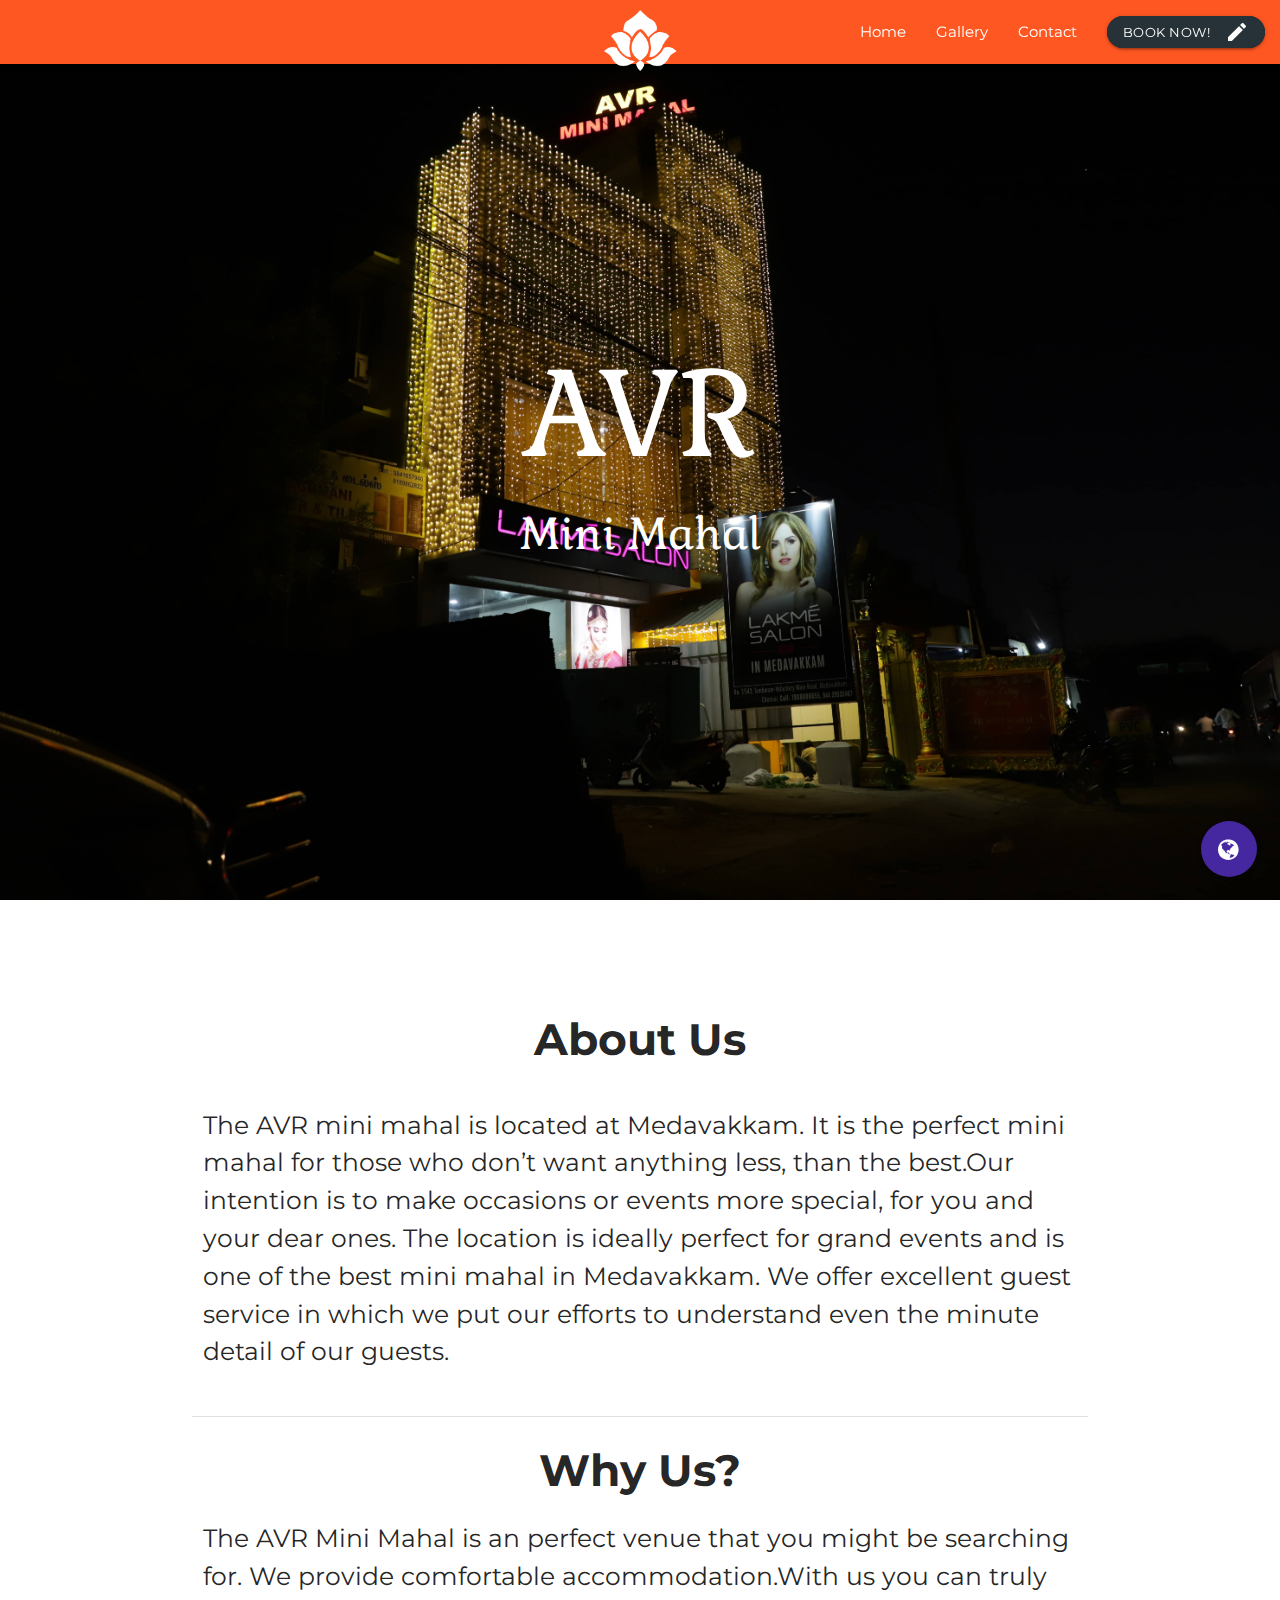
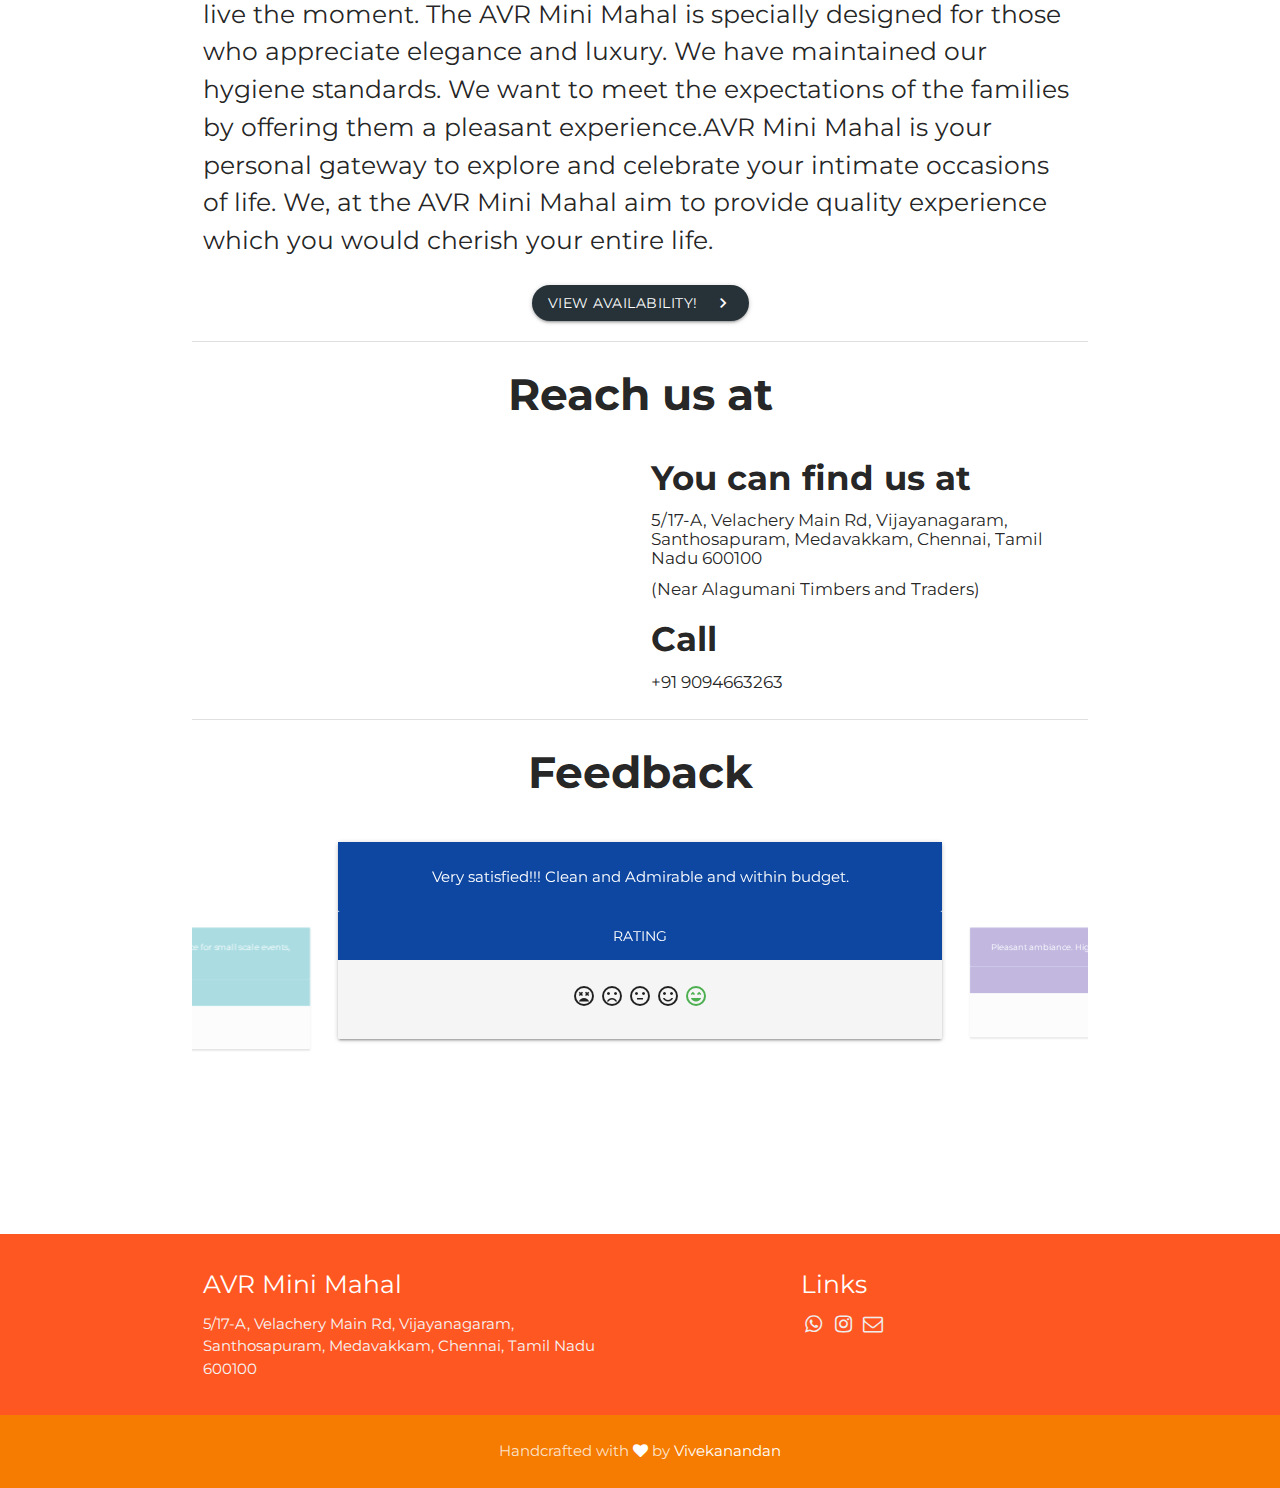
<file: index.html>
<!DOCTYPE html>
<html lang="en">
<head>
    <meta charset="UTF-8">
    <meta name="viewport" content="width=device-width, initial-scale=1.0">
    <meta name="google-site-verification" content="VjnyL1RDJEcqI-gEBnZVkd-YB5LRnmHSJYC87wf5PGc" />
    <link href="https://fonts.googleapis.com/icon?family=Material+Icons" rel="stylesheet">
    <link rel = "stylesheet" href = "https://cdnjs.cloudflare.com/ajax/libs/font-awesome/4.7.0/css/font-awesome.min.css">
    <link type="text/css" rel="stylesheet" href="materialize/css/materialize.min.css"  media="screen,projection"/>
    <link type="text/css" rel="stylesheet" href="index.css">
    <link href="https://fonts.googleapis.com/css2?family=Montserrat:wght@500&family=Gabriela&display=swap" rel="stylesheet">
    <title>Home</title>
</head>
<body>

    <!--NAVBAR AND LANDING PAGE-->
    <div class="navbar-fixed">
        <nav class="deep-orange">
            <div class="nav-wrapper">
                <div class="center">
                    <a href="#" class="brand-logo center"><img
                    src="images/AVR_png_transparent_background-01-01-01.png"
                    alt="Logo" style="width: 9vh; height: 9vh;"></a>
                </div>
                <a href="#" data-target="mobile-demo" class="sidenav-trigger"><i class="material-icons">menu</i></a>
                <ul id="nav-mobile" class="right hide-on-med-and-down">
                    <li><a href="#">Home</a></li>
                    <li><a href="gallery.html">Gallery</a></li>
                    <li><a href="#contact">Contact</a></li>
                    <li><a href="service.html" class="btn btn-small blue-grey darken-4 white-text pulse">Book Now!<i class="material-icons right">create</i></a></li>
                </ul>
            </div>
        </nav>
    </div>
    
    <ul class="sidenav" id="mobile-demo">
        <li><a href="#">Home</a></li>
        <li><a href="gallery.html">Gallery</a></li>
        <li><a href="service.html" class="btn btn-small blue-grey darken-4 white-text pulse">Book Now!<i class="material-icons right white-text">create</i></a></li>
    </ul>

    <div class="section" id="landing">
        <div class="center">
            <h1 style="margin-top: 30vh;font-family: 'Gabriela',serif;font-size: 120px;" class="white-text">AVR</h1>
            <h3 style="font-family: 'Gabriela',serif;" class="white-text">Mini Mahal</h3>
        </div>
    </div>
    <br>

    <!-- FLOATING SOCIAL MEDIA ICONS -->
    <div class="fixed-action-btn">
        <a class="btn-floating btn-large deep-purple darken-3">
            <i class="fa fa-globe"></i>
        </a>
        <ul>
            <li><a class="btn-floating red darken-3" href="mailto: avrminimahal@gmail.com"><i class="fa fa-envelope" aria-hidden="true"></i></a></li>
            <li><a class="btn-floating pink darken-2" href="https://www.instagram.com/avr_mini_mahal/"><i class="fa fa-instagram" aria-hidden="true"></i></a></li>
            <li><a class="btn-floating green accent-3" href="https://wa.me/919094663263"><i class="fa fa-whatsapp" aria-hidden="true"></i></a></li>
        </ul>
    </div>

    <!-- ABOUT US  -->
    <div class="container">
        <div class="row">
            <div class="col s12">
                <h3 class="center"><b>About Us</b></h3>
            </div>
            <div class="col s12">
                <p class="flow-text">
                    The AVR mini mahal is located at Medavakkam. It is the
                    perfect mini mahal for those who don’t want anything less,
                    than the best.Our intention is to make occasions or events
                    more special, for you and your dear ones. The location is
                    ideally perfect for grand events and is one of the best mini
                    mahal in Medavakkam. We offer excellent guest service in
                    which we put our efforts to understand even the minute
                    detail of our guests.
                </p>
            </div>
        </div>
        <div class="divider"></div>
    </div>

    <!-- WHY US -->
    <div class="container">
        <div class="row">
            <div class="col s12">
                <h3 class="center"><b>Why Us?</b></h3>
                <p class="flow-text">
                    The AVR Mini Mahal is an perfect venue that you might be
                    searching for. We provide comfortable accommodation.With us
                    you can truly live the moment. The AVR Mini Mahal is
                    specially designed  for those who appreciate elegance and
                    luxury. We have maintained our hygiene standards. We want to
                    meet the expectations of the families by offering them a
                    pleasant experience.AVR Mini Mahal is your personal gateway
                    to explore and celebrate your intimate occasions of
                    life. We, at the AVR Mini Mahal aim to provide quality
                    experience which you would cherish your entire life.
                </p>
                <div class="center">
                    <a href="service.html" class="btn blue-grey darken-4 white-text">View Availability!<i class="material-icons right">chevron_right</i></a>
                </div>
            </div>
        </div>
        <div class="divider"></div>
    </div>

    <!-- MAP AND CONTACT DETAILS -->
    <div class="container scrollspy" id="contact">
        <h3 class="center"><b>Reach us at</b></h3>
        <div class="row">
            <div class="col s12 m6 l6">
                <iframe
                src="https://www.google.com/maps/embed?pb=!1m18!1m12!1m3!1d885.1044102613566!2d80.17956089020416!3d12.918648153924618!2m3!1f0!2f0!3f0!3m2!1i1024!2i768!4f13.1!3m3!1m2!1s0x3a525fc6760a3ecb%3A0xdb7164e887a8781f!2sAVR%20MINI%20MAHAL!5e0!3m2!1sen!2sin!4v1594551391086!5m2!1sen!2sin"
                width="275" height="200" frameborder="0" style="border:0;"
                allowfullscreen="" aria-hidden="false" tabindex="0"></iframe>
            </div>
            <div class="col s12 m6 l6">
                <h4><b>You can find us at</b></h4>
                <h6>5/17-A, Velachery Main Rd, Vijayanagaram, Santhosapuram, Medavakkam, Chennai, Tamil Nadu 600100</h6>
                <h6>(Near Alagumani Timbers and Traders)</h6>
                <h4><b>Call</b></h4>
                <h6>+91 9094663263</h6>
            </div>
        </div>
        <div class="divider"></div>
    </div>

    <!-- USER FEEDBACK -->
    <div class="container">
        <div class="row">
            <div class="s12">
                <h3 class="center"><b>Feedback</b></h3>
            </div>
        </div>
        <div class="carousel carousel-slider">
            <div class="carousel-item" href="#one!">
                <div class="container">
                    <div class="row">
                        <div class="col s12">
                            <div class="card">
                                <div class="card-content blue darken-4 white-text center">
                                    <p>Very satisfied!!! Clean and Admirable and within budget.</p>
                                </div>
                                <div class="card-tabs">
                                    <ul class="tabs tabs-fixed-width blue darken-4">
                                        <li class="tab"><a class="active white-text" href="#rating1">Rating</a></li>
                                    </ul>
                                </div>
                                <div class="card-content grey lighten-4">
                                    <div id="rating1">
                                        <div class="center">
                                            <i class="material-icons">sentiment_very_dissatisfied</i>
                                            <i class="material-icons">sentiment_dissatisfied</i>
                                            <i class="material-icons">sentiment_neutral</i>
                                            <i class="material-icons">sentiment_satisfied</i>
                                            <i class="material-icons green-text">sentiment_very_satisfied</i>
                                        </div>
                                    </div>
                                </div>
                            </div>
                        </div>
                    </div>
                </div>
            </div>
            <div class="carousel-item" href="#two!">
                <div class="container">
                    <div class="row">
                        <div class="col s12">
                            <div class="card">
                                <div class="card-content deep-purple darken-3 white-text center">
                                    <p>Pleasant ambiance. High quality and attention to details is appreciable.</p>
                                </div>
                                <div class="card-tabs">
                                    <ul class="tabs tabs-fixed-width deep-purple darken-3">
                                        <li class="tab"><a class="active white-text" href="#rating1">Rating</a></li>
                                    </ul>
                                </div>
                                <div class="card-content grey lighten-4">
                                    <div id="rating1">
                                        <div class="center">
                                            <i class="material-icons">sentiment_very_dissatisfied</i>
                                            <i class="material-icons">sentiment_dissatisfied</i>
                                            <i class="material-icons">sentiment_neutral</i>
                                            <i class="material-icons">sentiment_satisfied</i>
                                            <i class="material-icons green-text">sentiment_very_satisfied</i>
                                        </div>
                                    </div>
                                </div>
                            </div>
                        </div>
                    </div>
                </div>
            </div>
            <div class="carousel-item" href="#three!">
                <div class="container">
                    <div class="row">
                        <div class="col s12">
                            <div class="card">
                                <div class="card-content cyan darken-2 white-text center">
                                    <p>Fantastic venue and very caring staff.
                                    Great place for small scale events,
                                    baby shower etc.</p>
                                </div>
                                <div class="card-tabs">
                                    <ul class="tabs tabs-fixed-width cyan darken-2">
                                        <li class="tab"><a class="active white-text" href="#rating1">Rating</a></li>
                                    </ul>
                                </div>
                                <div class="card-content grey lighten-4">
                                    <div id="rating1">
                                        <div class="center">
                                            <i class="material-icons">sentiment_very_dissatisfied</i>
                                            <i class="material-icons">sentiment_dissatisfied</i>
                                            <i class="material-icons">sentiment_neutral</i>
                                            <i class="material-icons">sentiment_satisfied</i>
                                            <i class="material-icons green-text">sentiment_very_satisfied</i>
                                        </div>
                                    </div>
                                </div>
                            </div>
                        </div>
                    </div>
                </div>
            </div>
        </div>
    </div>

    <!-- FOOTER -->
    <footer class="page-footer deep-orange">
        <div class="container">
            <div class="row">
            <div class="col l6 s12">
                <h5 class="white-text">AVR Mini Mahal</h5>
                <p class="grey-text text-lighten-4">5/17-A, Velachery Main Rd, Vijayanagaram, Santhosapuram, Medavakkam, Chennai, Tamil Nadu 600100</p>
            </div>
            <div class="col l4 offset-l2 s12">
                <h5 class="white-text">Links</h5>
                <ul>
                <li>
                    <a class="grey-text text-lighten-3" href="https://wa.me/919094663263"><i class="fa fa-whatsapp fa-lg fa-fw" aria-hidden="true"></i></a>
                    <a class="grey-text text-lighten-3" href="https://www.instagram.com/avr_mini_mahal/"><i class="fa fa-instagram fa-lg fa-fw" aria-hidden="true"></i></a>
                    <a class="grey-text text-lighten-3" href="mailto: avrminimahal@gmail.com"><i class="fa fa-envelope-o fa-lg fa-fw" aria-hidden="true"></i></a>
                </li>
                </ul>
            </div>
            </div>
        </div>
        <div class="footer-copyright orange darken-2">
            <div class="container">
                <div class="center">
                    <p>Handcrafted with <i class="fa fa-heart white-text"
                    aria-hidden="true"></i> by <a
                    href="https://www.instagram.com/_._vivek._._/"
                    class="white-text">Vivekanandan</a></p>
                </div>
            </div>
        </div>
    </footer>

    <!-- MATERIALIZE JAVASCRIPT -->
    <script type="text/javascript" src="materialize/js/materialize.min.js"></script>

    <!-- CUSTOM JS -->
    <script type="text/javascript" src="index.js"></script>
</body>
</html>
</file>
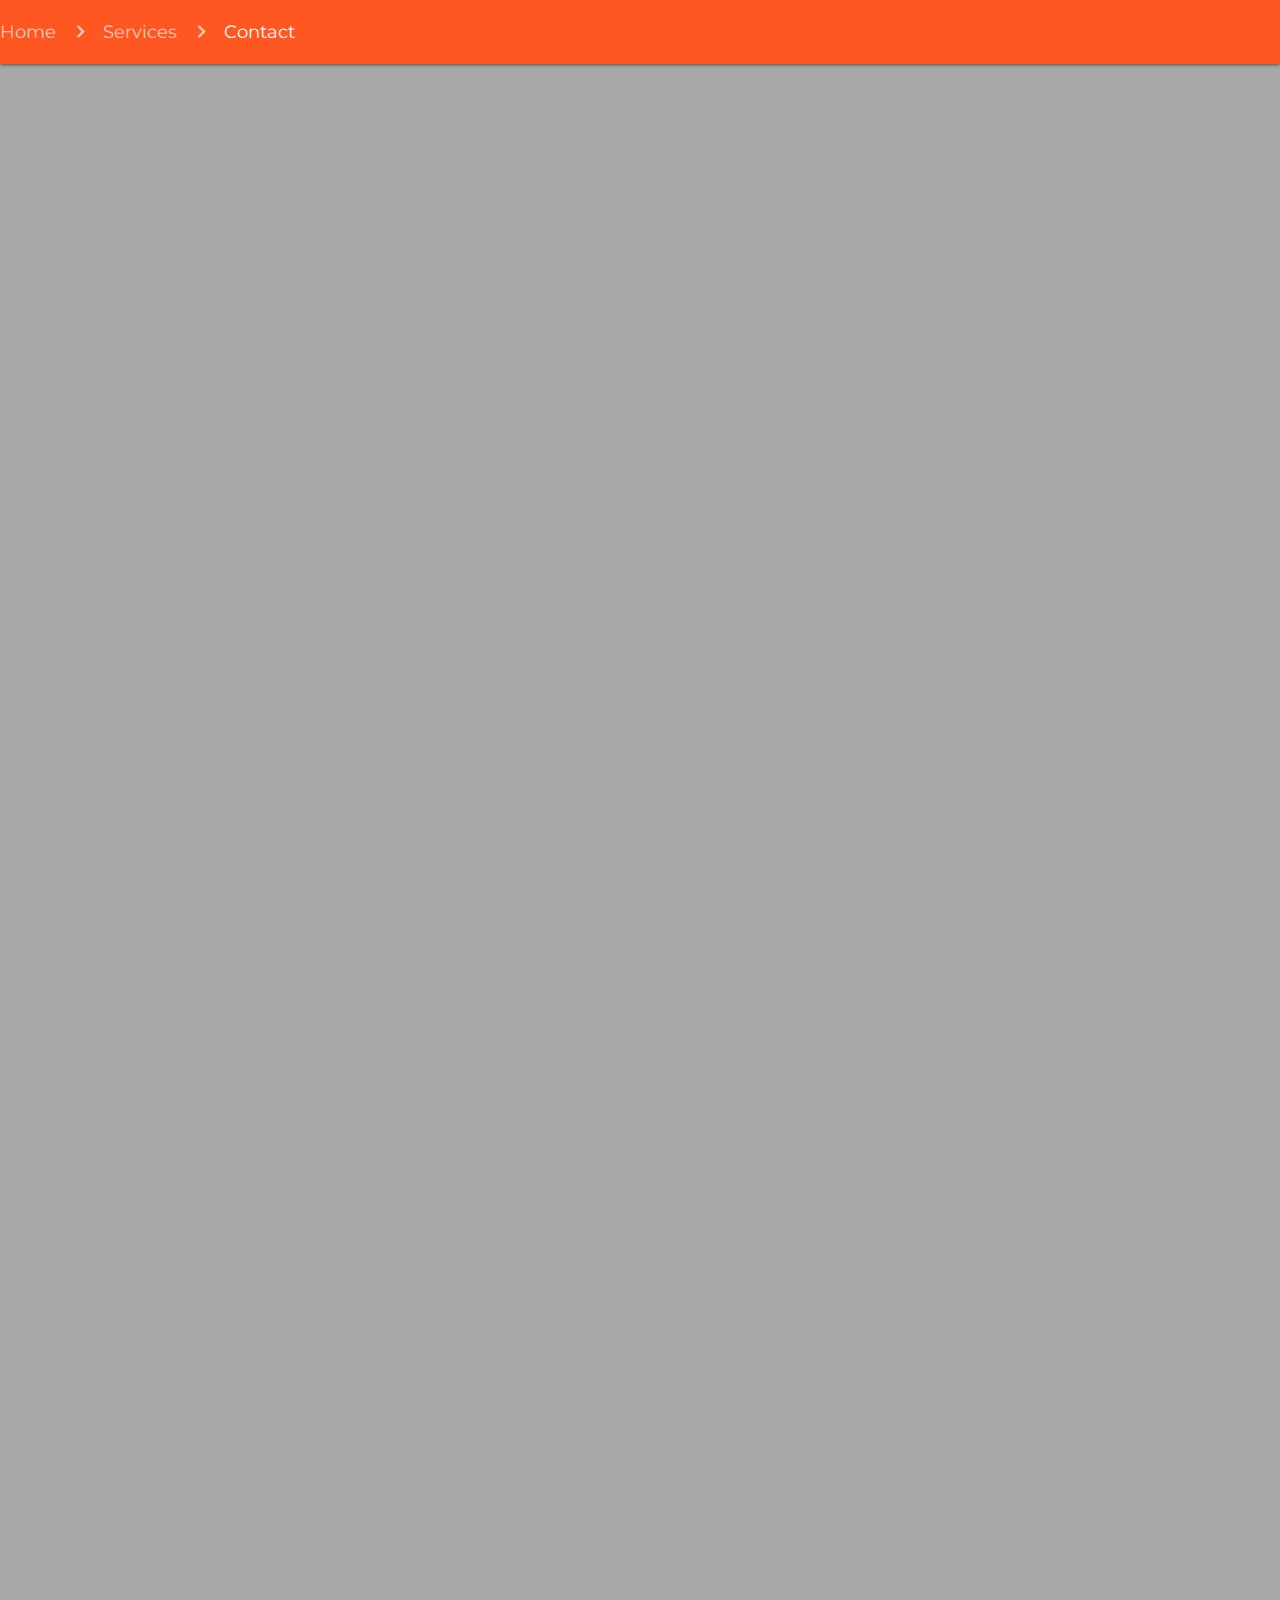
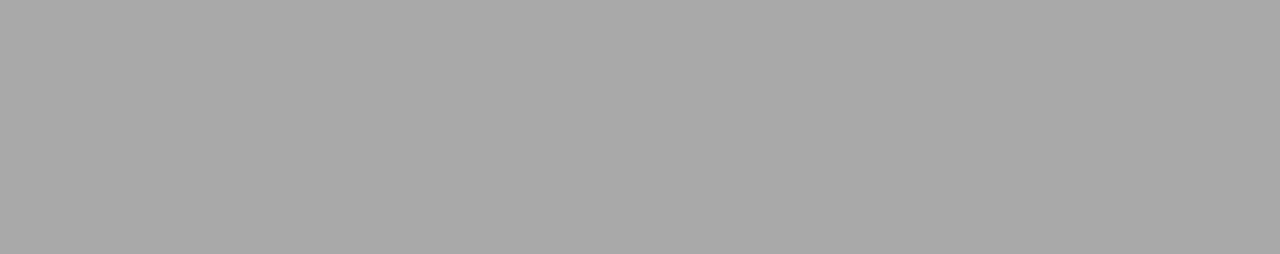
<file: book.html>
<!DOCTYPE html>
<html lang="en">
<head>
    <meta charset="UTF-8">
    <meta name="viewport" content="width=device-width, initial-scale=1.0">
    <link href="https://fonts.googleapis.com/icon?family=Material+Icons" rel="stylesheet">
    <link type="text/css" rel="stylesheet" href="materialize/css/materialize.min.css"  media="screen,projection"/>
    <link type="text/css" rel="stylesheet" href="index.css">
    <link href="https://fonts.googleapis.com/css2?family=Montserrat:wght@500&display=swap" rel="stylesheet">
    <title>Book</title>
</head>
<body style="background-color: darkgrey;">

    <!-- NAVBAR -->
    <nav class="deep-orange">
        <div class="nav-wrapper">
          <div class="col s12">
            <a href="index.html" class="breadcrumb">Home</a>
            <a href="service.html" class="breadcrumb">Services</a>
            <a href="book.html" class="breadcrumb">Contact</a>
          </div>
        </div>
    </nav>
    <br>

    <!-- FORM -->
    <div class="container">
        <div class="row">
            <div class="col s12">
                <div class="center">
                    <div class="video-container">
                        <iframe
                        src="https://docs.google.com/forms/d/e/1FAIpQLSd915UMdza0M06WEgJnraqi8erSj6-erChar8rtFUDgMjTQrw/viewform?embedded=true"
                        width="275" height="1106" frameborder="0" marginheight="0"
                        marginwidth="0">Loading…</iframe>
                    </div>
                </div>
            </div>
        </div>
    </div>

</body>
</html>
</file>
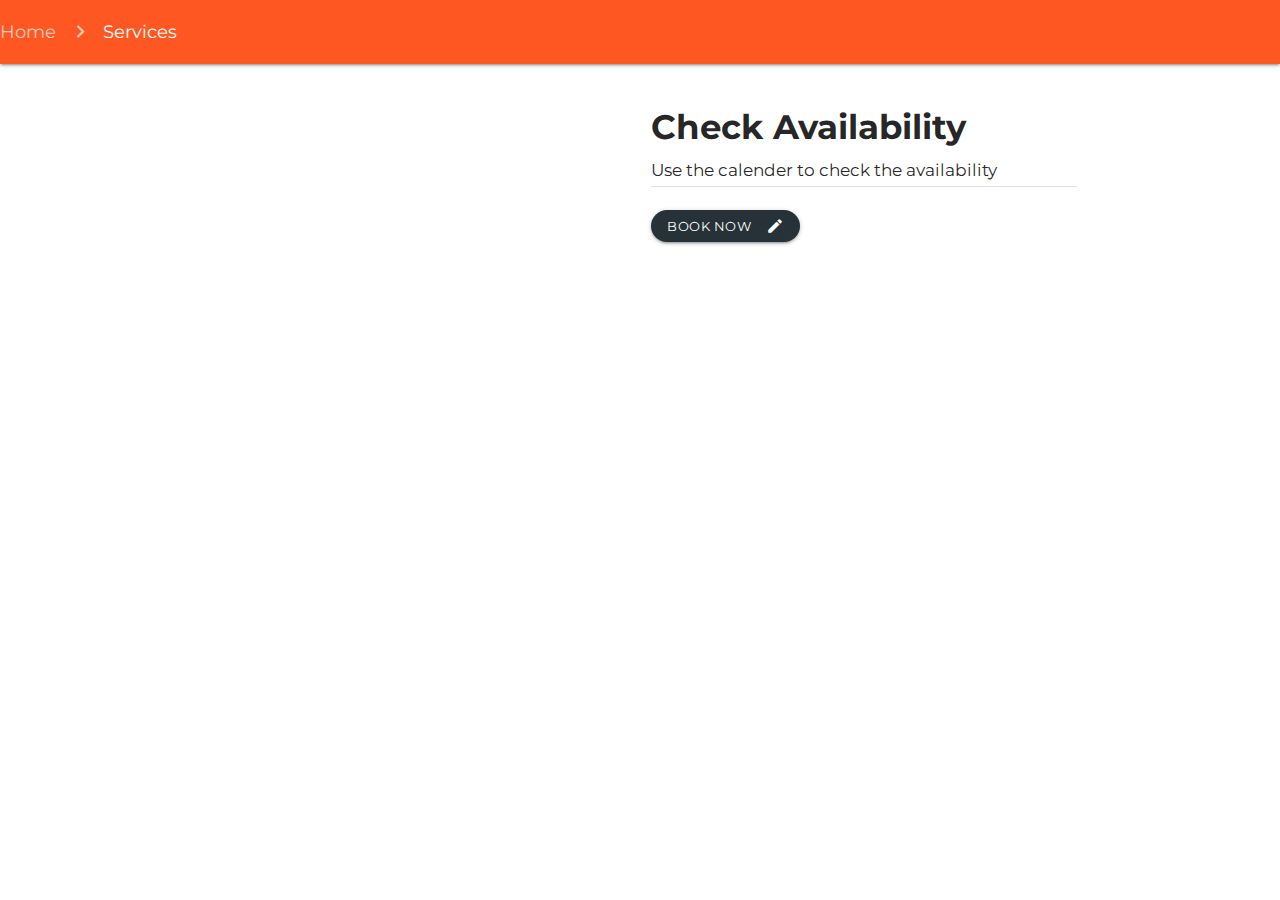
<file: service.html>
<!DOCTYPE html>
<html lang="en">
<head>
    <meta charset="UTF-8">
    <meta name="viewport" content="width=device-width, initial-scale=1.0">
    <link href="https://fonts.googleapis.com/icon?family=Material+Icons" rel="stylesheet">
    <link type="text/css" rel="stylesheet" href="materialize/css/materialize.min.css"  media="screen,projection"/>
    <link type="text/css" rel="stylesheet" href="index.css">
    <link href="https://fonts.googleapis.com/css2?family=Montserrat:wght@500&display=swap" rel="stylesheet">
    <title>Service</title>
</head>
<body>
    
    <!-- NAVBAR -->
    <nav class="deep-orange">
        <div class="nav-wrapper">
          <div class="col s12">
            <a href="index.html" class="breadcrumb">Home</a>
            <a href="service.html" class="breadcrumb">Services</a>
          </div>
        </div>
    </nav>
    <br>

    <!-- SERVICE CAROUSEL
    <div class="container">
        <div class="carousel carousel-slider center carousel2">
            <div class="carousel-item red white-text" href="#one!">
                <h2>First Panel</h2>
                <p class="white-text">This is your first panel</p>
            </div>
            <div class="carousel-item amber white-text" href="#two!">
                <h2>Second Panel</h2>
                <p class="white-text">This is your second panel</p>
            </div>
            <div class="carousel-item green white-text" href="#three!">
                <h2>Third Panel</h2>
                <p class="white-text">This is your third panel</p>
            </div>
            <div class="carousel-item blue white-text" href="#four!">
                <h2>Fourth Panel</h2>
                <p class="white-text">This is your fourth panel</p>
            </div>
        </div>
        <br>
        <div class="divider"></div>
        <br>
    </div> -->


    <!-- CALENDER -->
    <div class="container">
        <div class="row">
            <div class="col s12 m6 l6">
                <div class="center">
                    <iframe
                    src="https://calendar.google.com/calendar/embed?src=avrminimahal%40gmail.com&ctz=Asia%2FKolkata"
                    style="border: 0" width="250" height="300" frameborder="0"
                    scrolling="no"></iframe>
                </div>
            </div>
            <div class="col s12 m6 l6">
                <h4 id="available"><b>Check Availability</b></h4>
                <h6>Use the calender to check the availability</h6>
                <div class="divider"></div><br>
                <a href="book.html" class="btn btn-small blue-grey darken-4 white-text">Book Now<i class="material-icons right">create</i></a>
            </div>
        </div>
    </div>

    <!-- MATERIALIZE JAVASCRIPT -->
    <script type="text/javascript" src="materialize/js/materialize.min.js"></script>

    <!-- CUSTOM JS -->
    <script type="text/javascript" src="index.js"></script>
</body>
</html>
</file>
<file: index.css>
body{
    font-family: 'Montserrat', sans-serif;
}

.btn{
    border-radius: 4rem !important;
}

#landing{
    height: 100vh;
    background-image: url('images/IMG_8423_COMPRESSED.JPG');
    background-position: center;
    background-size: cover;
    background-repeat: no-repeat;
    background-attachment: fixed;
    z-index: -1;
}

.sidenav{
    height: -webkit-fill-available !important;
}

.video-container{
    padding-bottom: 200% !important;
}
</file>
